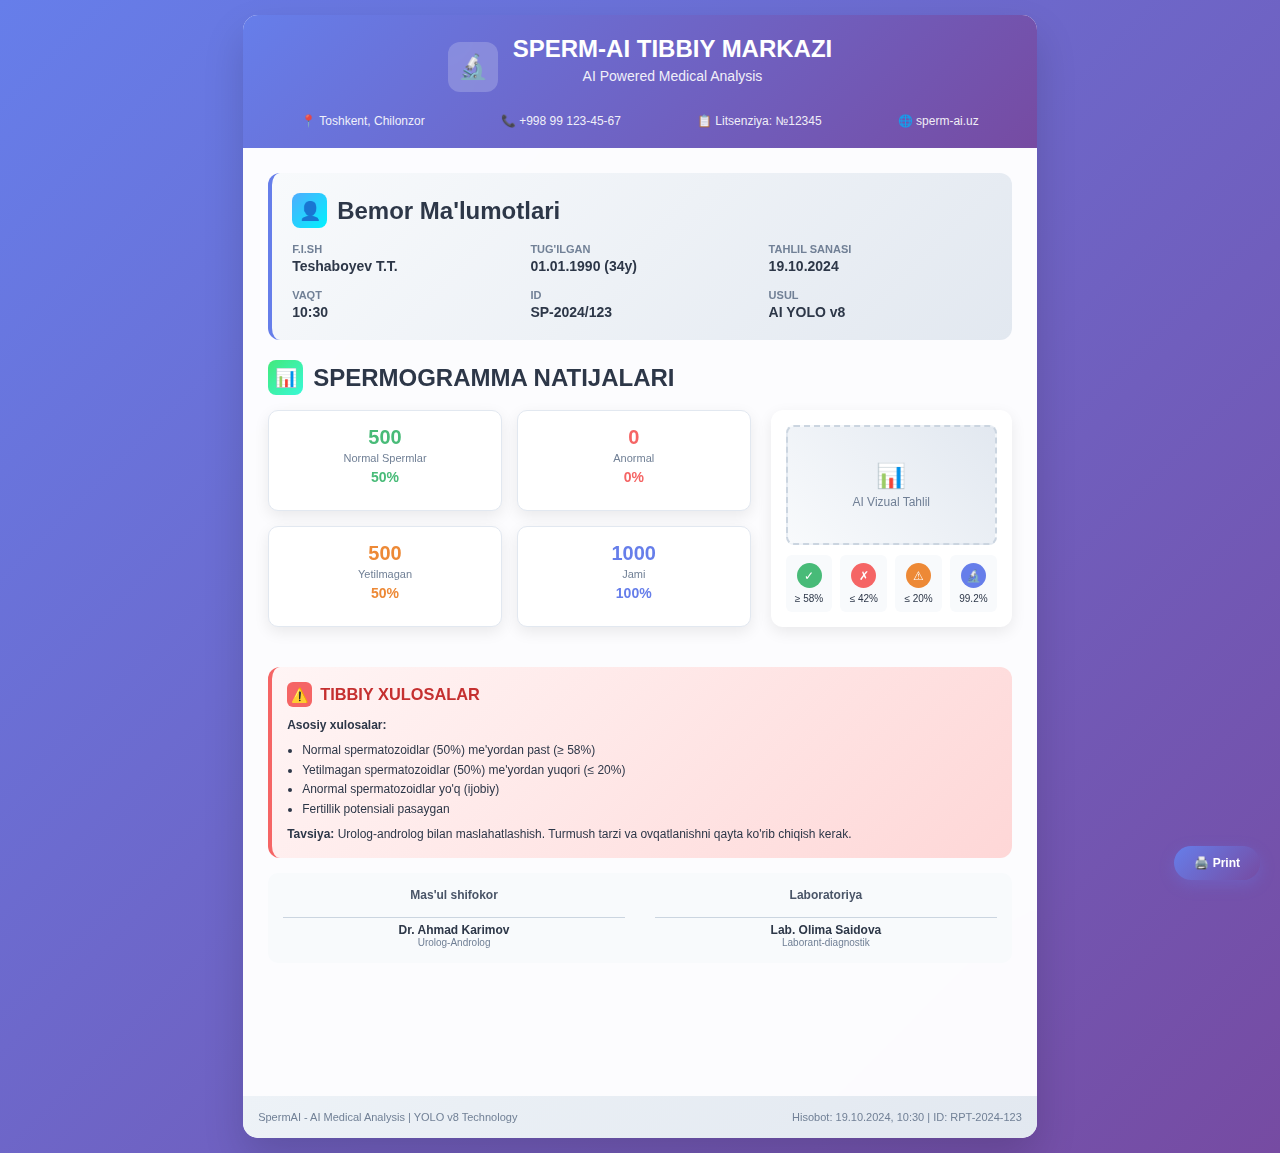
<file: templates/report.html>
<!DOCTYPE html>
<html lang="uz">
<head>
    <meta charset="UTF-8">
    <meta name="viewport" content="width=device-width, initial-scale=1.0">
    <title>SpermAI - Spermogramma Hisoboti</title>
    <style>
        * {
            margin: 0;
            padding: 0;
            box-sizing: border-box;
        }

        body {
            font-family: 'Segoe UI', Tahoma, Geneva, Verdana, sans-serif;
            background: linear-gradient(135deg, #667eea 0%, #764ba2 100%);
            color: #2d3748;
            padding: 15px;
            font-size: 13px;
        }

        .report-container {
            max-width: 210mm;
            height: 297mm;
            margin: 0 auto;
            background: rgba(255, 255, 255, 0.98);
            border-radius: 15px;
            box-shadow: 0 20px 40px rgba(0, 0, 0, 0.15);
            backdrop-filter: blur(20px);
            overflow: hidden;
            display: flex;
            flex-direction: column;
        }

        .header-section {
            background: linear-gradient(135deg, #667eea 0%, #764ba2 100%);
            color: white;
            padding: 20px;
            text-align: center;
            position: relative;
        }

        .logo-container {
            display: flex;
            align-items: center;
            justify-content: center;
            gap: 15px;
            margin-bottom: 15px;
        }

        .logo-icon {
            width: 50px;
            height: 50px;
            background: rgba(255, 255, 255, 0.2);
            border-radius: 12px;
            display: flex;
            align-items: center;
            justify-content: center;
            font-size: 24px;
            backdrop-filter: blur(10px);
        }

        .clinic-title {
            font-size: 24px;
            font-weight: 700;
            margin-bottom: 5px;
        }

        .clinic-subtitle {
            font-size: 14px;
            opacity: 0.9;
            margin-bottom: 15px;
        }

        .clinic-info {
            display: flex;
            justify-content: space-around;
            font-size: 12px;
            opacity: 0.9;
        }

        .content-section {
            flex: 1;
            padding: 25px;
            display: flex;
            flex-direction: column;
        }

        .patient-card {
            background: linear-gradient(135deg, #f8fafc 0%, #e2e8f0 100%);
            border-radius: 12px;
            padding: 20px;
            margin-bottom: 20px;
            border-left: 4px solid #667eea;
        }

        .patient-title {
            display: flex;
            align-items: center;
            gap: 10px;
            margin-bottom: 15px;
            font-size: 16px;
            font-weight: 700;
        }

        .patient-icon {
            width: 35px;
            height: 35px;
            background: linear-gradient(135deg, #4facfe 0%, #00f2fe 100%);
            border-radius: 8px;
            display: flex;
            align-items: center;
            justify-content: center;
            font-size: 18px;
            color: white;
        }

        .patient-info-grid {
            display: grid;
            grid-template-columns: repeat(3, 1fr);
            gap: 15px;
        }

        .info-item {
            display: flex;
            flex-direction: column;
            gap: 3px;
        }

        .info-label {
            font-size: 11px;
            font-weight: 600;
            color: #718096;
            text-transform: uppercase;
        }

        .info-value {
            font-size: 14px;
            font-weight: 600;
            color: #2d3748;
        }

        .results-section {
            margin-bottom: 20px;
        }

        .section-title {
            display: flex;
            align-items: center;
            gap: 10px;
            margin-bottom: 15px;
            font-size: 16px;
            font-weight: 700;
            color: #2d3748;
        }

        .title-icon {
            width: 35px;
            height: 35px;
            background: linear-gradient(135deg, #43e97b 0%, #38f9d7 100%);
            border-radius: 8px;
            display: flex;
            align-items: center;
            justify-content: center;
            font-size: 18px;
            color: white;
        }

        .results-grid {
            display: grid;
            grid-template-columns: 2fr 1fr;
            gap: 20px;
            margin-bottom: 20px;
        }

        .result-stats {
            display: grid;
            grid-template-columns: repeat(2, 1fr);
            gap: 15px;
        }

        .stat-item {
            padding: 15px;
            background: white;
            border-radius: 10px;
            text-align: center;
            box-shadow: 0 5px 15px rgba(0, 0, 0, 0.08);
            border: 1px solid #e2e8f0;
        }

        .stat-value {
            font-size: 20px;
            font-weight: 700;
            margin-bottom: 3px;
        }

        .stat-label {
            font-size: 11px;
            color: #718096;
            font-weight: 500;
        }

        .stat-percentage {
            font-size: 14px;
            font-weight: 600;
            margin-top: 5px;
        }

        .normal { color: #48bb78; }
        .abnormal { color: #f56565; }
        .immature { color: #ed8936; }
        .total { color: #667eea; }

        .chart-container {
            background: white;
            border-radius: 12px;
            padding: 15px;
            box-shadow: 0 5px 15px rgba(0, 0, 0, 0.08);
            text-align: center;
        }

        .chart {
            width: 100%;
            height: 120px;
            background: linear-gradient(45deg, #f8fafc, #e2e8f0);
            border-radius: 8px;
            display: flex;
            align-items: center;
            justify-content: center;
            font-size: 12px;
            color: #718096;
            border: 2px dashed #cbd5e0;
            margin-bottom: 10px;
        }

        .visual-stats {
            display: grid;
            grid-template-columns: repeat(4, 1fr);
            gap: 8px;
            font-size: 10px;
        }

        .visual-stat {
            text-align: center;
            padding: 8px;
            background: #f8fafc;
            border-radius: 6px;
        }

        .visual-stat-icon {
            width: 25px;
            height: 25px;
            margin: 0 auto 5px;
            border-radius: 50%;
            display: flex;
            align-items: center;
            justify-content: center;
            font-size: 12px;
            color: white;
        }

        .conclusion-section {
            background: linear-gradient(135deg, #fff5f5 0%, #fed7d7 100%);
            border-radius: 12px;
            padding: 15px;
            margin-bottom: 15px;
            border-left: 4px solid #f56565;
        }

        .conclusion-title {
            display: flex;
            align-items: center;
            gap: 8px;
            margin-bottom: 10px;
            font-size: 14px;
            font-weight: 700;
            color: #c53030;
        }

        .conclusion-icon {
            width: 25px;
            height: 25px;
            background: #f56565;
            border-radius: 6px;
            display: flex;
            align-items: center;
            justify-content: center;
            color: white;
            font-size: 14px;
        }

        .conclusion-text {
            font-size: 12px;
            line-height: 1.4;
            color: #2d3748;
        }

        .conclusion-text ul {
            margin: 8px 0;
            padding-left: 15px;
        }

        .conclusion-text li {
            margin-bottom: 3px;
        }

        .signature-section {
            display: grid;
            grid-template-columns: 1fr 1fr;
            gap: 30px;
            margin-bottom: 15px;
            padding: 15px;
            background: #f8fafc;
            border-radius: 10px;
        }

        .signature-item {
            text-align: center;
        }

        .signature-label {
            font-weight: 600;
            color: #4a5568;
            margin-bottom: 15px;
            font-size: 12px;
        }

        .signature-line {
            border-bottom: 1px solid #cbd5e0;
            height: 1px;
            margin-bottom: 5px;
        }

        .footer {
            text-align: center;
            padding: 15px;
            background: linear-gradient(135deg, #edf2f7 0%, #e2e8f0 100%);
            color: #718096;
            font-size: 11px;
            border-radius: 0 0 15px 15px;
            margin-top: auto;
        }

        .footer-info {
            display: flex;
            justify-content: space-between;
            align-items: center;
        }

        .print-btn {
            position: fixed;
            bottom: 20px;
            right: 20px;
            background: linear-gradient(135deg, #667eea 0%, #764ba2 100%);
            color: white;
            border: none;
            border-radius: 25px;
            padding: 10px 20px;
            font-weight: 600;
            cursor: pointer;
            box-shadow: 0 5px 15px rgba(102, 126, 234, 0.3);
            font-size: 12px;
            display: flex;
            align-items: center;
            gap: 8px;
        }

        @media print {
            body { 
                background: white; 
                padding: 0; 
                font-size: 11px;
            }
            .print-btn { display: none; }
            .report-container { 
                box-shadow: none; 
                margin: 0;
                height: auto;
                max-height: none;
            }
        }

        @media (max-width: 768px) {
            .patient-info-grid { grid-template-columns: 1fr; }
            .results-grid { grid-template-columns: 1fr; }
            .result-stats { grid-template-columns: 1fr; }
            .visual-stats { grid-template-columns: repeat(2, 1fr); }
        }
    </style>
</head>
<body>
    <div class="report-container">
        <!-- Header Section -->
        <div class="header-section">
            <div class="logo-container">
                <div class="logo-icon">🔬</div>
                <div>
                    <div class="clinic-title">SPERM-AI TIBBIY MARKAZI</div>
                    <div class="clinic-subtitle">AI Powered Medical Analysis</div>
                </div>
            </div>
            
            <div class="clinic-info">
                <div>📍 Toshkent, Chilonzor</div>
                <div>📞 +998 99 123-45-67</div>
                <div>📋 Litsenziya: №12345</div>
                <div>🌐 sperm-ai.uz</div>
            </div>
        </div>

        <!-- Content Section -->
        <div class="content-section">
            <!-- Patient Information -->
            <div class="patient-card">
                <div class="patient-title">
                    <div class="patient-icon">👤</div>
                    <h2>Bemor Ma'lumotlari</h2>
                </div>
                
                <div class="patient-info-grid">
                    <div class="info-item">
                        <div class="info-label">F.I.SH</div>
                        <div class="info-value">Teshaboyev T.T.</div>
                    </div>
                    <div class="info-item">
                        <div class="info-label">Tug'ilgan</div>
                        <div class="info-value">01.01.1990 (34y)</div>
                    </div>
                    <div class="info-item">
                        <div class="info-label">Tahlil sanasi</div>
                        <div class="info-value">19.10.2024</div>
                    </div>
                    <div class="info-item">
                        <div class="info-label">Vaqt</div>
                        <div class="info-value">10:30</div>
                    </div>
                    <div class="info-item">
                        <div class="info-label">ID</div>
                        <div class="info-value">SP-2024/123</div>
                    </div>
                    <div class="info-item">
                        <div class="info-label">Usul</div>
                        <div class="info-value">AI YOLO v8</div>
                    </div>
                </div>
            </div>

            <!-- Results Section -->
            <div class="results-section">
                <div class="section-title">
                    <div class="title-icon">📊</div>
                    <h2>SPERMOGRAMMA NATIJALARI</h2>
                </div>

                <div class="results-grid">
                    <div class="result-stats">
                        <div class="stat-item">
                            <div class="stat-value normal">500</div>
                            <div class="stat-label">Normal Spermlar</div>
                            <div class="stat-percentage normal">50%</div>
                        </div>
                        <div class="stat-item">
                            <div class="stat-value abnormal">0</div>
                            <div class="stat-label">Anormal</div>
                            <div class="stat-percentage abnormal">0%</div>
                        </div>
                        <div class="stat-item">
                            <div class="stat-value immature">500</div>
                            <div class="stat-label">Yetilmagan</div>
                            <div class="stat-percentage immature">50%</div>
                        </div>
                        <div class="stat-item">
                            <div class="stat-value total">1000</div>
                            <div class="stat-label">Jami</div>
                            <div class="stat-percentage total">100%</div>
                        </div>
                    </div>

                    <div class="chart-container">
                        <div class="chart">
                            <div>
                                <div style="font-size: 24px; margin-bottom: 5px;">📊</div>
                                <div>AI Vizual Tahlil</div>
                            </div>
                        </div>
                        <div class="visual-stats">
                            <div class="visual-stat">
                                <div class="visual-stat-icon normal" style="background: #48bb78;">✓</div>
                                <div>≥ 58%</div>
                            </div>
                            <div class="visual-stat">
                                <div class="visual-stat-icon abnormal" style="background: #f56565;">✗</div>
                                <div>≤ 42%</div>
                            </div>
                            <div class="visual-stat">
                                <div class="visual-stat-icon immature" style="background: #ed8936;">⚠</div>
                                <div>≤ 20%</div>
                            </div>
                            <div class="visual-stat">
                                <div class="visual-stat-icon total" style="background: #667eea;">🔬</div>
                                <div>99.2%</div>
                            </div>
                        </div>
                    </div>
                </div>
            </div>

            <!-- Conclusion -->
            <div class="conclusion-section">
                <div class="conclusion-title">
                    <div class="conclusion-icon">⚠️</div>
                    <h3>TIBBIY XULOSALAR</h3>
                </div>
                <div class="conclusion-text">
                    <p><strong>Asosiy xulosalar:</strong></p>
                    <ul>
                        <li>Normal spermatozoidlar (50%) me'yordan past (≥ 58%)</li>
                        <li>Yetilmagan spermatozoidlar (50%) me'yordan yuqori (≤ 20%)</li>
                        <li>Anormal spermatozoidlar yo'q (ijobiy)</li>
                        <li>Fertillik potensiali pasaygan</li>
                    </ul>
                    <p><strong>Tavsiya:</strong> Urolog-androlog bilan maslahatlashish. Turmush tarzi va ovqatlanishni qayta ko'rib chiqish kerak.</p>
                </div>
            </div>

            <!-- Signature Section -->
            <div class="signature-section">
                <div class="signature-item">
                    <div class="signature-label">Mas'ul shifokor</div>
                    <div class="signature-line"></div>
                    <div style="font-weight: 600; font-size: 12px;">Dr. Ahmad Karimov</div>
                    <div style="font-size: 10px; color: #718096;">Urolog-Androlog</div>
                </div>
                <div class="signature-item">
                    <div class="signature-label">Laboratoriya</div>
                    <div class="signature-line"></div>
                    <div style="font-weight: 600; font-size: 12px;">Lab. Olima Saidova</div>
                    <div style="font-size: 10px; color: #718096;">Laborant-diagnostik</div>
                </div>
            </div>
        </div>

        <!-- Footer -->
        <div class="footer">
            <div class="footer-info">
                <div>SpermAI - AI Medical Analysis | YOLO v8 Technology</div>
                <div>Hisobot: 19.10.2024, 10:30 | ID: RPT-2024-123</div>
            </div>
        </div>
    </div>

    <!-- Print Button -->
    <button class="print-btn" onclick="window.print()">
        🖨️ Print
    </button>

    <script>
        document.addEventListener('DOMContentLoaded', function() {
            // Add hover effects
            const statItems = document.querySelectorAll('.stat-item');
            statItems.forEach(item => {
                item.addEventListener('mouseenter', function() {
                    this.style.transform = 'scale(1.02)';
                    this.style.transition = 'all 0.2s ease';
                });
                item.addEventListener('mouseleave', function() {
                    this.style.transform = 'scale(1)';
                });
            });
        });
    </script>
</body>
</html>
</file>
